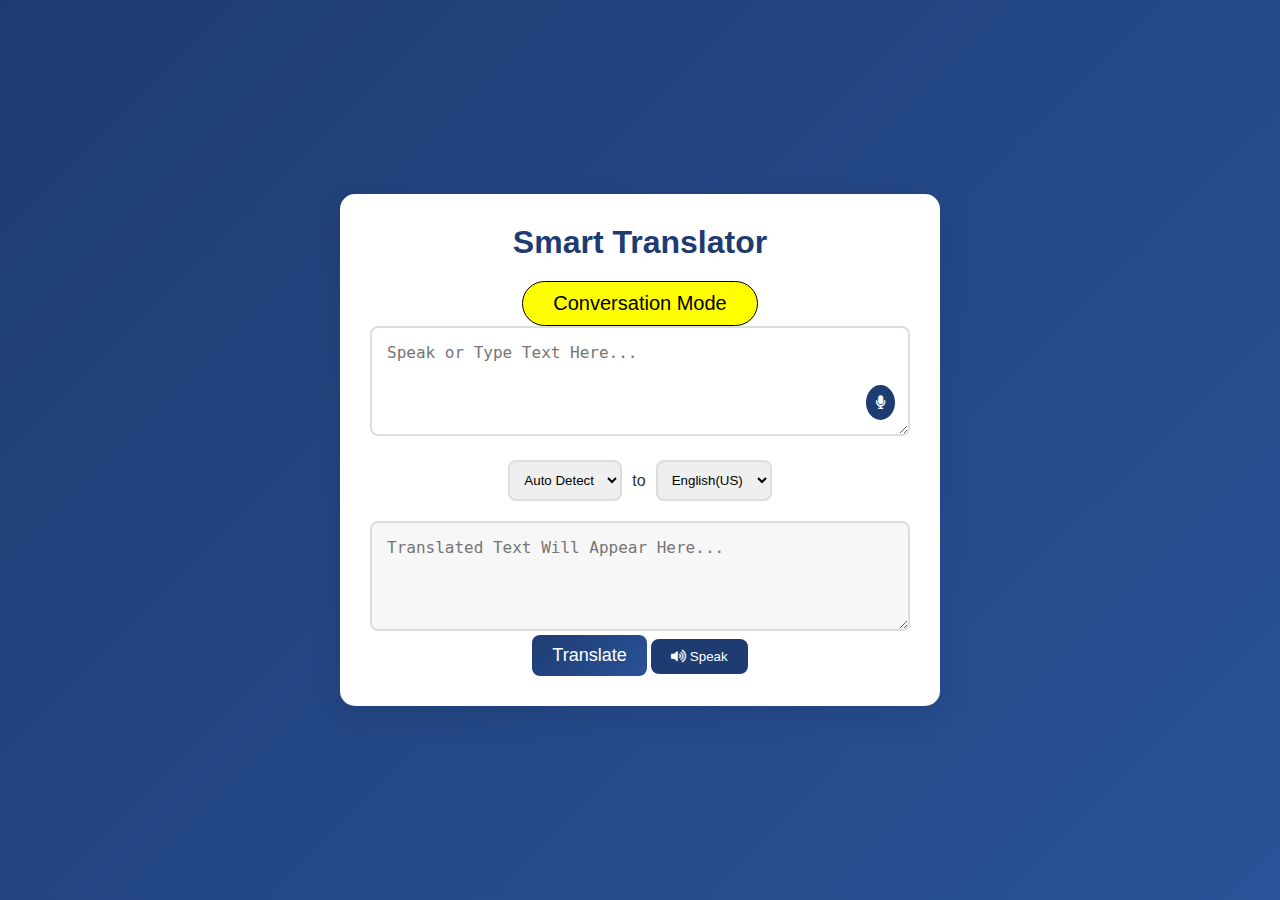
<file: index.html>
<!DOCTYPE html>
<html lang="en">
<head>
    <meta charset="UTF-8">
    <meta name="viewport" content="width=device-width, initial-scale=1.0">
    <title>AI Translate</title>
    <link rel="stylesheet" href="translator.css">
    <link rel="stylesheet" href="https://cdnjs.cloudflare.com/ajax/libs/font-awesome/5.15.4/css/all.min.css">
</head>
<body>

    <div class="container">
        <h1 class="title">Smart Translator</h1>
        <a href="ct.html"><button class="In-btn">Conversation Mode</button></a>
        <div class="translator-box">
            <div class="input-section">
                <textarea id="inputText" placeholder="Speak or Type Text Here..." rows="4"></textarea>
                <button class="mic-btn" id="micButton">
                    <i class="fas fa-microphone"></i>
                </button>
            </div>

            <div class="language-select">
                <select id="sourceLang">
                    <option value="auto">Auto Detect</option>
                    <option value="en">English</option>
                    <option value="ar">Arabic</option>
                    <option value="es">Spanish</option>
                    <option value="fr">French</option>
                </select>
                <span>to</span>
                <select id="targetLang">
                    <option value="en-uk">English(US)</option>
                    <option value="en-us">English(UK)</option>
                    <option value="ar">Arabic</option>
                    <option value="es">Spanish</option>
                    <option value="fr">French</option>
                    <option value="de">German</option>
                    <option value="ha">Hausa</option>
                    <option value="zh-cn">Chinese</option>
                    <option value="ko">Korean</option>
                    <option value="hi">Hindu</option>
                    <option value="ru">Russian</option>
                    <option value="bn">Bengali</option>
                    <option value="ur">Urdu</option>
                    <option value="ja">Japanese</option>
                    <option value="ig">Igbo</option>
                    <option value="yo">Yoruba</option>
                    <option value="az">Azerbijani</option>
                    <option value="nl">Dutch</option>
                    <option value="hr">Croatian</option>
                    <option value="fi">Finnish</option>
                    <option value="el">Greek</option>
                    <option value="kl">Greenlandik</option>
                    <option value="is">Icelandik</option>
                    <option value="it">Italian</option>
                </select>
            </div>

            <div class="output-section">
                <textarea id="outputText" placeholder="Translated Text Will Appear Here..." rows="4" readonly></textarea>
            </div>

            <button class="translate-btn" id="translateButton">Translate</button>

            <button class="speak-btn" id="speakButton">
                <i class="fas fa-volume-up"></i> Speak
            </button>
        </div>
    </div>

    <script src="translator.js"></script>
</body>
</html>
</file>
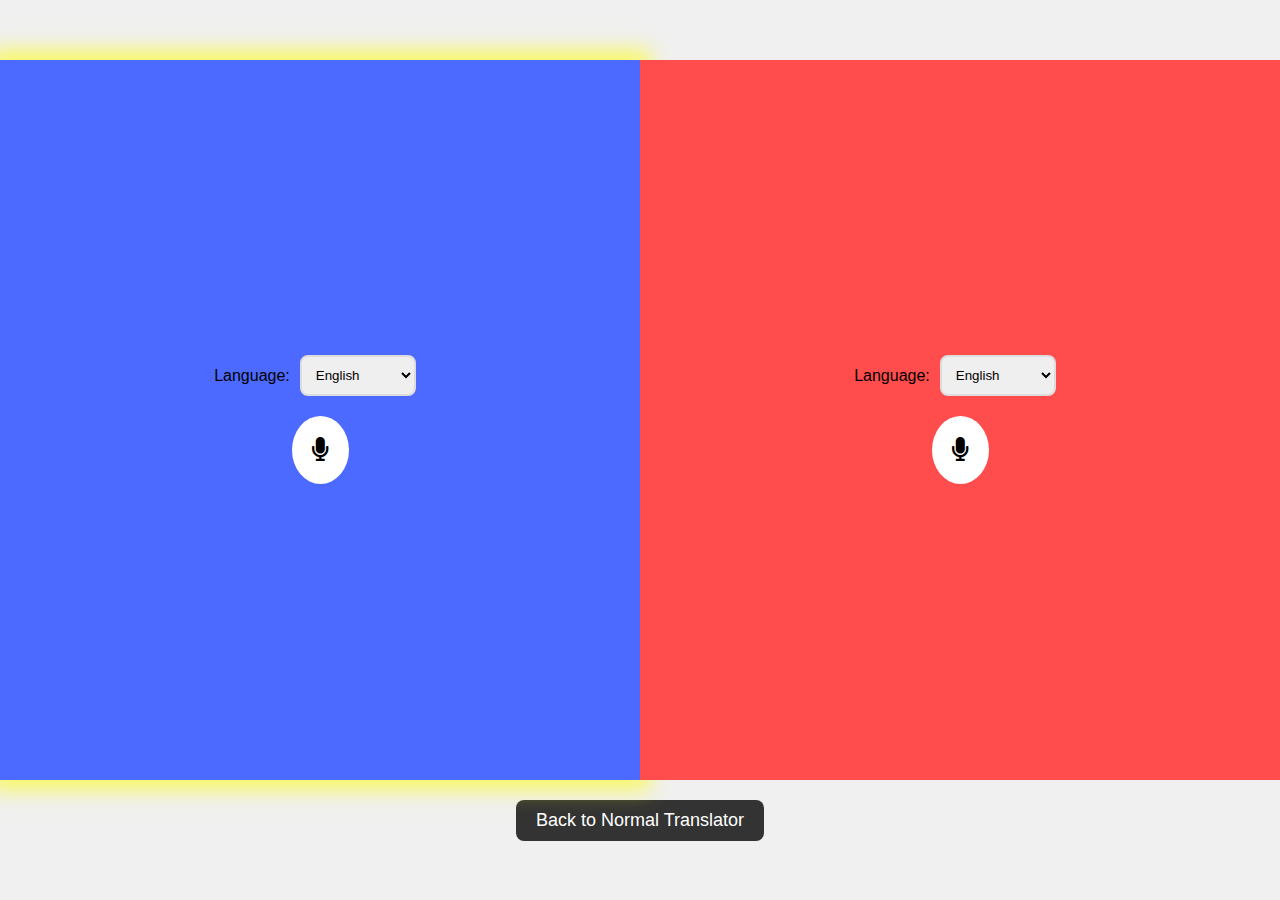
<file: ct.html>
<!DOCTYPE html>
<html lang="en">
<head>
    <meta charset="UTF-8">
    <meta name="viewport" content="width=device-width, initial-scale=1.0">
    <title>Conversation Mode</title>
    <link rel="stylesheet" href="ct.css">
    <link rel="stylesheet" href="https://cdnjs.cloudflare.com/ajax/libs/font-awesome/5.15.4/css/all.min.css">
</head>
<body>
    <div class="conversation-container">
        <div id="speaker1" class="speaker-section blue-bg">
            <div class="language-select">
                <label for="speaker1Lang">Language:</label>
                <select id="speaker1Lang">
                    <option value="en">English</option>
                    <option value="ar">Arabic</option>
                    <option value="es">Spanish</option>
                    <option value="fr">French</option>
                    <option value="de">German</option>
                    <option value="ha">Hausa</option>
                    <option value="zh-cn">Chinese</option>
                    <option value="ko">Korean</option>
                    <option value="hi">Hindu</option>
                    <option value="ru">Russian</option>
                    <option value="bn">Bengali</option>
                    <option value="ur">Urdu</option>
                    <option value="ja">Japanese</option>
                    <option value="ig">Igbo</option>
                    <option value="yo">Yoruba</option>
                    <option value="az">Azerbijani</option>
                    <option value="nl">Dutch</option>
                    <option value="hr">Croatian</option>
                    <option value="fi">Finnish</option>
                    <option value="el">Greek</option>
                    <option value="kl">Greenlandik</option>
                    <option value="is">Icelandik</option>
                    <option value="it">Italian</option>
                </select>
            </div>
            <button class="mic-btn" id="micButton1">
                <i class="fas fa-microphone"></i>
            </button>
        </div>

        <div id="speaker2" class="speaker-section red-bg">
            <div class="language-select">
                <label for="speaker2Lang">Language:</label>
                <select id="speaker2Lang">
                    <option value="en">English</option>
                    <option value="ar">Arabic</option>
                    <option value="es">Spanish</option>
                    <option value="fr">French</option>
                    <option value="de">German</option>
                    <option value="ha">Hausa</option>
                    <option value="zh-cn">Chinese</option>
                    <option value="ko">Korean</option>
                    <option value="hi">Hindu</option>
                    <option value="ru">Russian</option>
                    <option value="bn">Bengali</option>
                    <option value="ur">Urdu</option>
                    <option value="ja">Japanese</option>
                    <option value="ig">Igbo</option>
                    <option value="yo">Yoruba</option>
                    <option value="az">Azerbijani</option>
                    <option value="nl">Dutch</option>
                    <option value="hr">Croatian</option>
                    <option value="fi">Finnish</option>
                    <option value="el">Greek</option>
                    <option value="kl">Greenlandik</option>
                    <option value="is">Icelandik</option>
                    <option value="it">Italian</option>
                </select>
            </div>
            <button class="mic-btn" id="micButton2">
                <i class="fas fa-microphone"></i>
            </button>
        </div>
    </div>

    <button class="back-btn" id="backToTranslator">Back to Normal Translator</button>
    <script src="ct.js"></script>
</body>
</html>
</file>
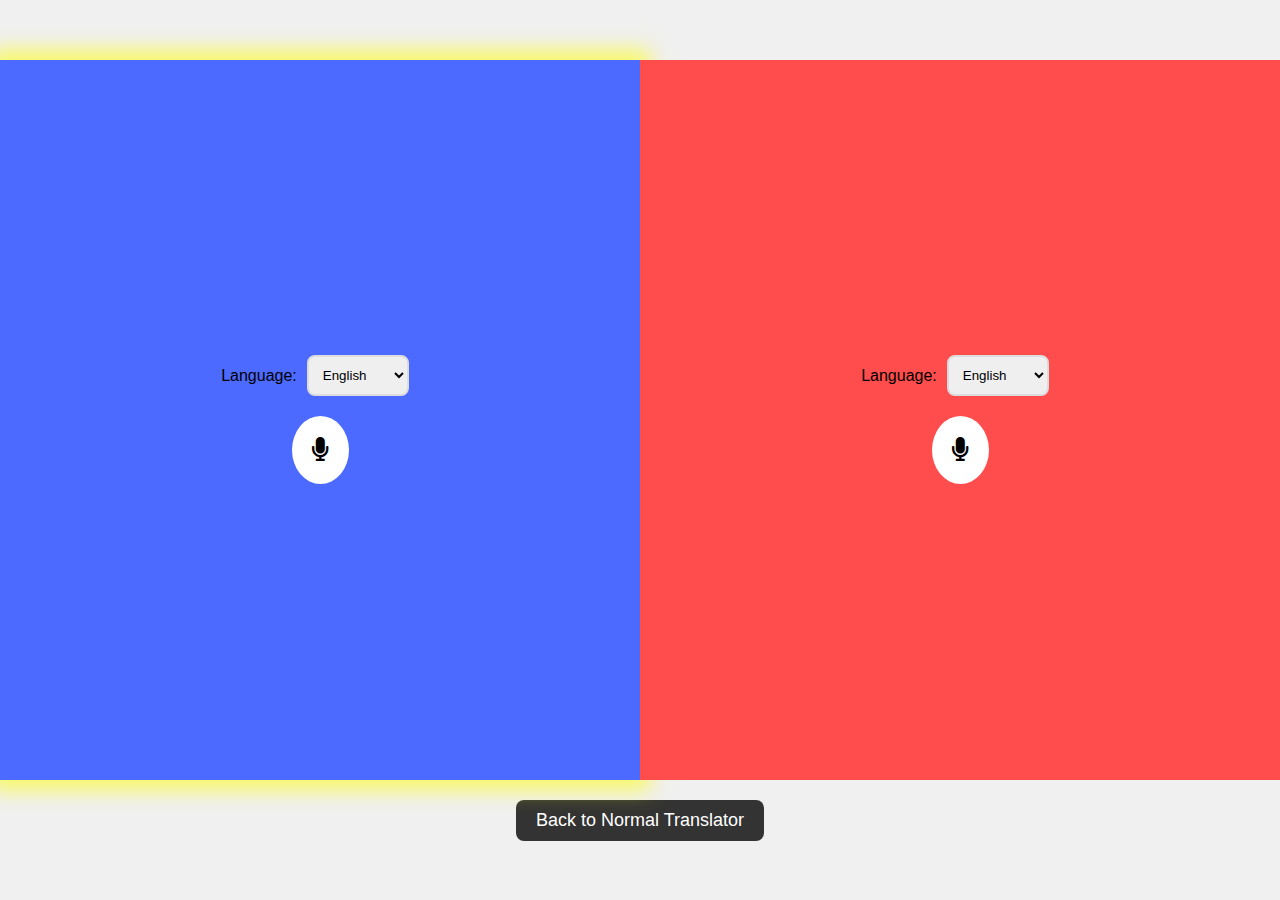
<file: translator.html>
<!DOCTYPE html>
<html lang="en">
<head>
    <meta charset="UTF-8">
    <meta name="viewport" content="width=device-width, initial-scale=1.0">
    <title>Conversation Mode</title>
    <link rel="stylesheet" href="ct.css">
    <link rel="stylesheet" href="https://cdnjs.cloudflare.com/ajax/libs/font-awesome/5.15.4/css/all.min.css">
</head>
<body>
    <div class="conversation-container">
        <div id="speaker1" class="speaker-section blue-bg">
            <div class="language-select">
                <label for="speaker1Lang">Language:</label>
                <select id="speaker1Lang">
                    <option value="en">English</option>
                    <option value="ar">Arabic</option>
                    <option value="es">Spanish</option>
                    <option value="fr">French</option>
                    <option value="de">German</option>
                    <option value="ru">Russian</option>
                    <option value="hi">Hindu</option>
                    <option value="zh-cn">Chinese</option>
                    <option value="ko">Korean</option>
                    <option value="ja">Japanese</option>
                    <option value="ha">Hausa</option>
                </select>
            </div>
            <button class="mic-btn" id="micButton1">
                <i class="fas fa-microphone"></i>
            </button>
        </div>

        <div id="speaker2" class="speaker-section red-bg">
            <div class="language-select">
                <label for="speaker2Lang">Language:</label>
                <select id="speaker2Lang">
                    <option value="en">English</option>
                    <option value="ar">Arabic</option>
                    <option value="es">Spanish</option>
                    <option value="fr">French</option>
                    <option value="de">German</option>
                    <option value="ru">Russian</option>
                    <option value="hi">Hindu</option>
                    <option value="zh-cn">Chinese</option>
                    <option value="ko">Korean</option>
                    <option value="ja">Japanese</option>
                    <option value="ha">Hausa</option>
                </select>
            </div>
            <button class="mic-btn" id="micButton2">
                <i class="fas fa-microphone"></i>
            </button>
        </div>
    </div>

    <button class="back-btn" id="backToTranslator">Back to Normal Translator</button>

    <script src="ct.js"></script>
</body>
</html>
</file>
<file: translator.css>
* {
    margin: 0;
    padding: 0;
    box-sizing: border-box;
}

body {
    background: linear-gradient(135deg, #1e3c72, #2a5298);
    font-family: 'Arial', sans-serif;
    color: #fff;
    display: flex;
    justify-content: center;
    align-items: center;
    height: 100vh;
}

.container {
    background: #fff;
    color: #333;
    width: 90%;
    max-width: 600px;
    border-radius: 15px;
    padding: 30px;
    box-shadow: 0 10px 30px rgba(0, 0, 0, 0.1);
    text-align: center;
    animation: fadeIn 1s ease;
}

.title {
    font-size: 32px;
    margin-bottom: 20px;
    color: #1e3c72;
}

.input-section {
    position: relative;
    margin-bottom: 20px;
}

textarea {
    width: 100%;
    padding: 15px;
    font-size: 16px;
    border: 2px solid #ddd;
    border-radius: 8px;
    outline: none;
    transition: all 0.3s ease;
}

textarea:focus {
    border-color: #1e3c72;
}

.mic-btn {
    position: absolute;
    right: 15px;
    bottom: 20px;
    background-color: #1e3c72;
    border: none;
    color: white;
    padding: 10px;
    border-radius: 50%;
    cursor: pointer;
    transition: transform 0.3s ease;
}

.mic-btn:hover {
    transform: scale(1.2);
}

.language-select {
    display: flex;
    justify-content: center;
    align-items: center;
    margin-bottom: 20px;
}

.language-select select {
    padding: 10px;
    margin: 0 10px;
    border-radius: 8px;
    border: 2px solid #ddd;
    outline: none;
    transition: border 0.3s ease;
}

.language-select select:hover {
    border-color: #1e3c72;
}

.output-section textarea {
    background-color: #f7f7f7;
    cursor: not-allowed;
}

.translate-btn {
    background: linear-gradient(135deg, #1e3c72, #2a5298);
    color: white;
    padding: 10px 20px;
    border: none;
    border-radius: 8px;
    font-size: 18px;
    cursor: pointer;
    transition: background 0.3s ease, transform 0.3s ease;
}

.translate-btn:hover {
    background: linear-gradient(135deg, #2a5298, #1e3c72);
    transform: scale(1.05);
}

.speak-btn {
    background-color: #1e3c72;
    color: white;
    padding: 10px 20px;
    border: none;
    border-radius: 8px;
    cursor: pointer;
    transition: background 0.3s ease, transform 0.3s ease;
}

.speak-btn:hover {
    background-color: #2a5298;
    transform: scale(1.05);
}

.In-btn {
    background: yellow;
    border: none;
    outline: none;
    color: black;
    padding: 10px 30px;
    font-size: 20px;
    border-radius: 50px;
    display: inline-block;
    border: 1px solid black;
    transition: all 0.6s;
}

.In-btn:hover {
    cursor: pointer;
    transform: translateY(-6px);
}

@keyframes fadeIn {
    from {
        opacity: 0;
        transform: translateY(-20px);
    }
    to {
        opacity: 1;
        transform: translateY(0);
    }
}
</file>
<file: ct.css>
/* Basic reset */
* {
    margin: 0;
    padding: 0;
    box-sizing: border-box;
}

body {
    font-family: 'Arial', sans-serif;
    height: 100vh;
    display: flex;
    flex-direction: column;
    justify-content: center;
    align-items: center;
    background-color: #f0f0f0;
}

.conversation-container {
    display: flex;
    width: 100%;
    height: 80%;
}

.speaker-section {
    width: 50%;
    display: flex;
    flex-direction: column;
    justify-content: center;
    align-items: center;
    position: relative;
    padding: 20px;
    transition: box-shadow 0.3s ease;
}

.red-bg {
    background-color: #ff4c4c;
}

.blue-bg {
    background-color: #4c6aff;
}

.speaker-section.glow {
    box-shadow: 0 0 20px 10px rgba(255, 255, 0, 0.6);
}

.language-select {
    margin-bottom: 20px;
}

.mic-btn {
    background-color: #fff;
    border: none;
    padding: 20px;
    border-radius: 50%;
    cursor: pointer;
    font-size: 24px;
    transition: transform 0.5s ease;
}

.mic-btn:hover {
    transform: scale(1.1);
    background-color: #1e3c72;
    color: #fff;
}

.back-btn {
    margin-top: 20px;
    padding: 10px 20px;
    background-color: #333;
    color: white;
    border: none;
    cursor: pointer;
    font-size: 18px;
    border-radius: 8px;
}

.back-btn:hover {
    background-color: #555;
}

.language-select {
    display: flex;
    justify-content: center;
    align-items: center;
    margin-bottom: 20px;
}

.language-select select {
    padding: 10px;
    margin: 0 10px;
    border-radius: 8px;
    border: 2px solid #ddd;
    outline: none;
    transition: border 0.3s ease;
}

.language-select select:hover {
    border-color: #1e3c72;
}

@media (max-width: 500px) {
    .conversation-container {
        flex-direction: column;
        gap: 15px;
    }

    #speaker1, #speaker2 {
        width: 100%;
    }

    .speaker-section.glow {
        box-shadow: 0 0 20px 15px rgba(255, 255, 0, 0.6);
    }
}

@media screen and (max-width: 500px) {
    .conversation-container {
        height: auto;
    }

    .speaker-section {
        flex: 0 0 65%;
    }

    .back-btn {
        margin-top: 150px;
    }
}

@media screen and (max-width: 400px) {
    .speaker-section {
        flex: 0 0 90%;
    }

    .back-btn {
        margin-top: 300px;
    }
}
</file>
